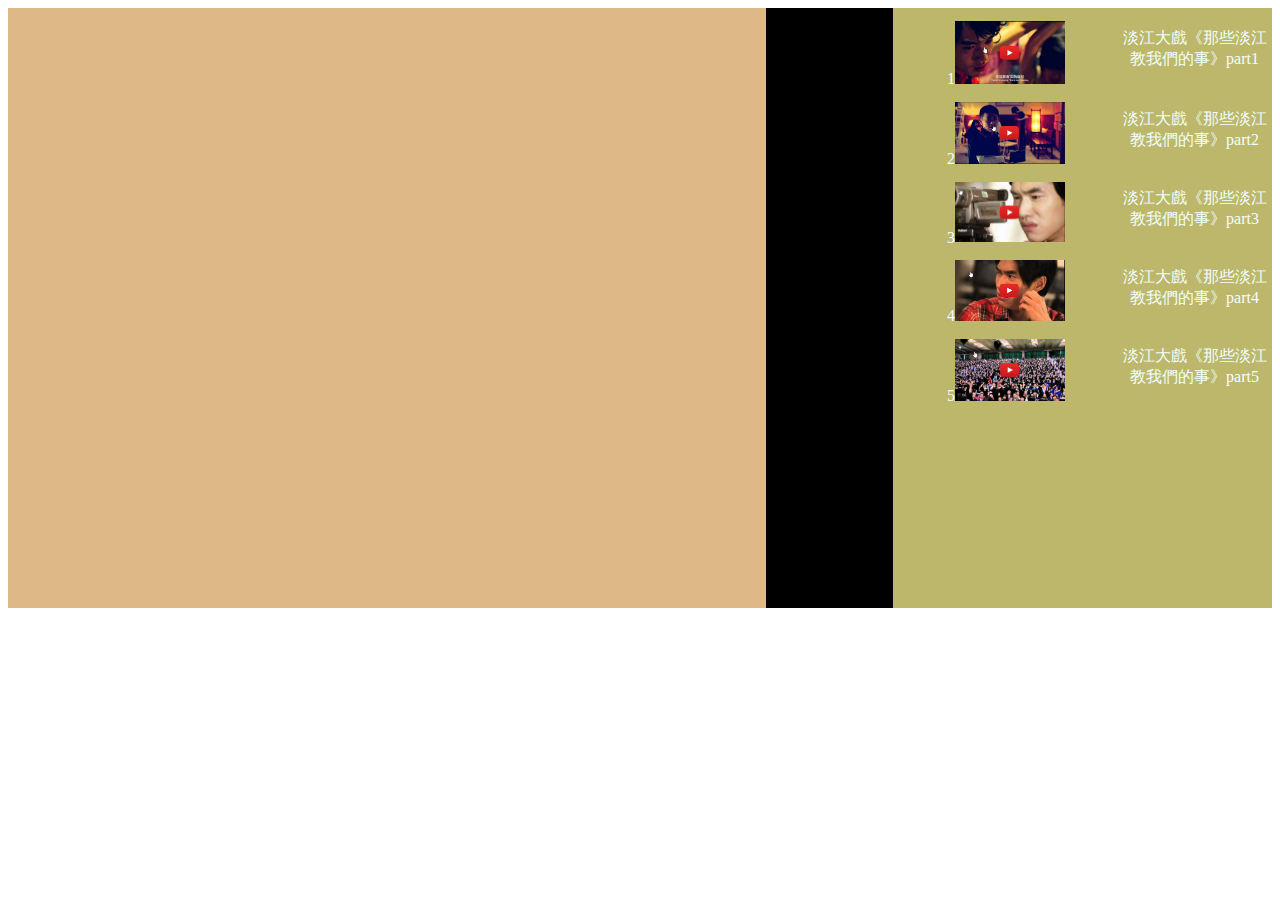
<file: w2/index.htm>
<!DOCTYPE html>
<html lang="en">
<head>
    <meta charset="UTF-8">
    <meta name="viewport" content="width=device-width, initial-scale=1.0">
    <meta http-equiv="X-UA-Compatible" content="ie=edge">
    <title>淡江大戲</title>

    <style>
        .container{
            width: 100%;
            height: 600px;
            background-color: black;
            text-align: center;
            color: azure;
            text-decoration: none;
            float: left;
        }
        .player{
            width: 60%;
            height:100%;
            background-color: burlywood;
            float: left;
        }
        .aside{
            width: 30%;
            height: 100%;
            background-color: darkkhaki;
            float: right;
        }
        .pic{
            width:50%;
            margin-top: 10px;
        }
    </style>
</head>
<body>
    <div class="container">
        <div class="player">
                <iframe width="100%" height="100%" src="https://www.youtube.com/embed/RechrtUxfQc" frameborder="0" allow="accelerometer; autoplay; encrypted-media; gyroscope; picture-in-picture" allowfullscreen></iframe>
        </div>
        <div class="aside">
            <table>
                <tr>
                    <td>1<img src="TKU1.png" class="pic"></td>
                    <td>淡江大戲《那些淡江教我們的事》part1</td>
                </tr>
                <tr>
                    <td>2<img src="TKU2.png" class="pic"></td>
                    <td>淡江大戲《那些淡江教我們的事》part2</td>
                </tr>
                <tr>
                    <td>3<img src="TKU3.png" class="pic"></td>
                    <td>淡江大戲《那些淡江教我們的事》part3</td>
                </tr>
                <tr>
                    <td>4<img src="TKU4.png" class="pic"></td>
                    <td>淡江大戲《那些淡江教我們的事》part4</td>
                </tr>
                <tr>
                    <td>5<img src="TKU5.png" class="pic"></td>
                    <td>淡江大戲《那些淡江教我們的事》part5</td>
                </tr>
            </table>
        </div>
    </div>
</body>
</html>
</file>
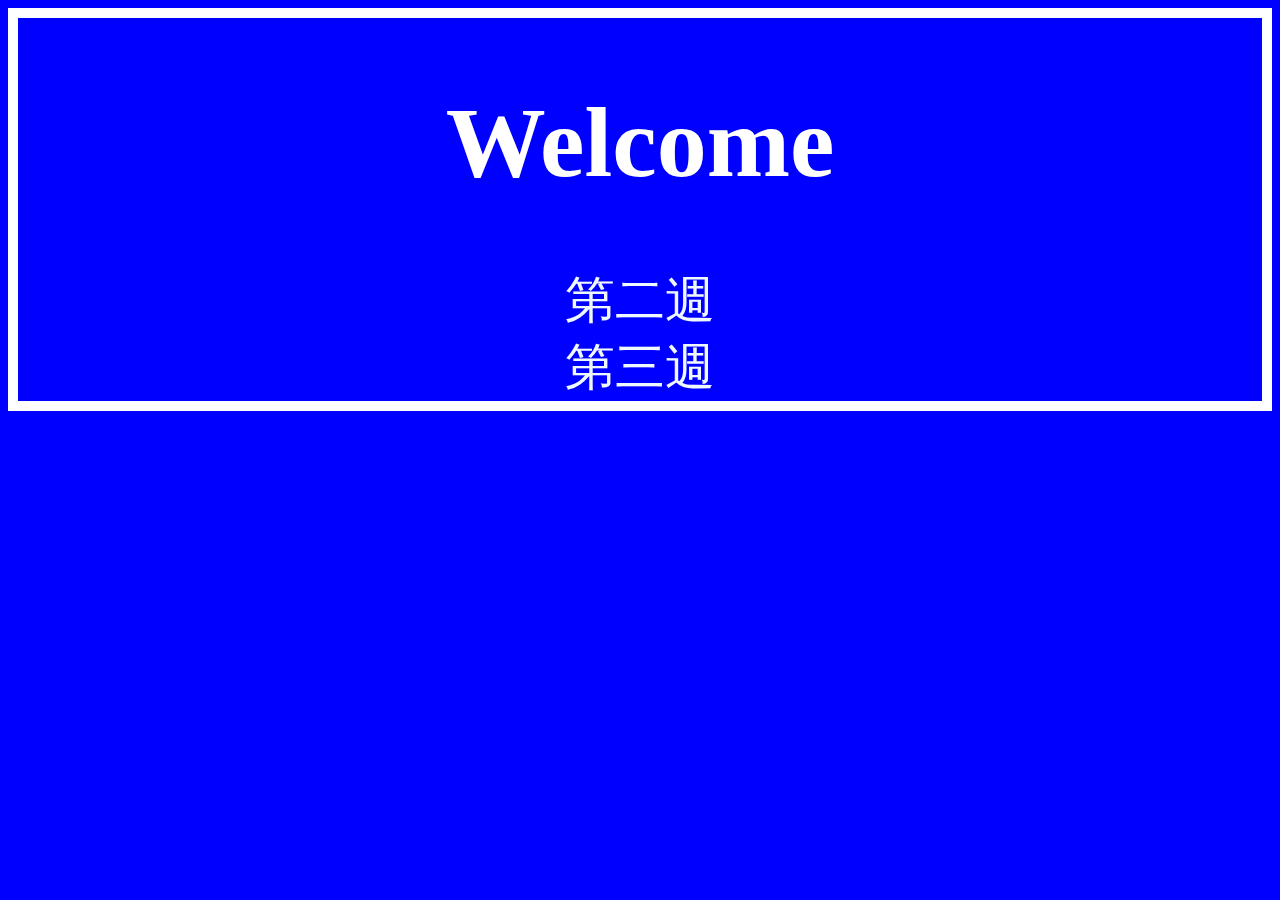
<file: www/index.htm>
<!DOCTYPE html>
<html lang="en">
<head>
    <meta charset="UTF-8">
    <meta name="viewport" content="width=device-width, initial-scale=1.0">
    <meta http-equiv="X-UA-Compatible" content="ie=edge">
    <title>HOME</title>
    <style>
        a {
            text-decoration: none;
            color: aliceblue;
        }
        body {
            background-color: blue;
            color: white; 
            font-size: 50px; 
            text-align: center;
            border: 10px solid;
        }
    </style>
</head>
<body>
    <h1>Welcome</h1>
    <div>
        <a href="w02/index.htm">第二週</a>
        <br>
        <a href="w03/index.htm">第三週</a>
        <br>
    </div>
</body>
</html>
</file>
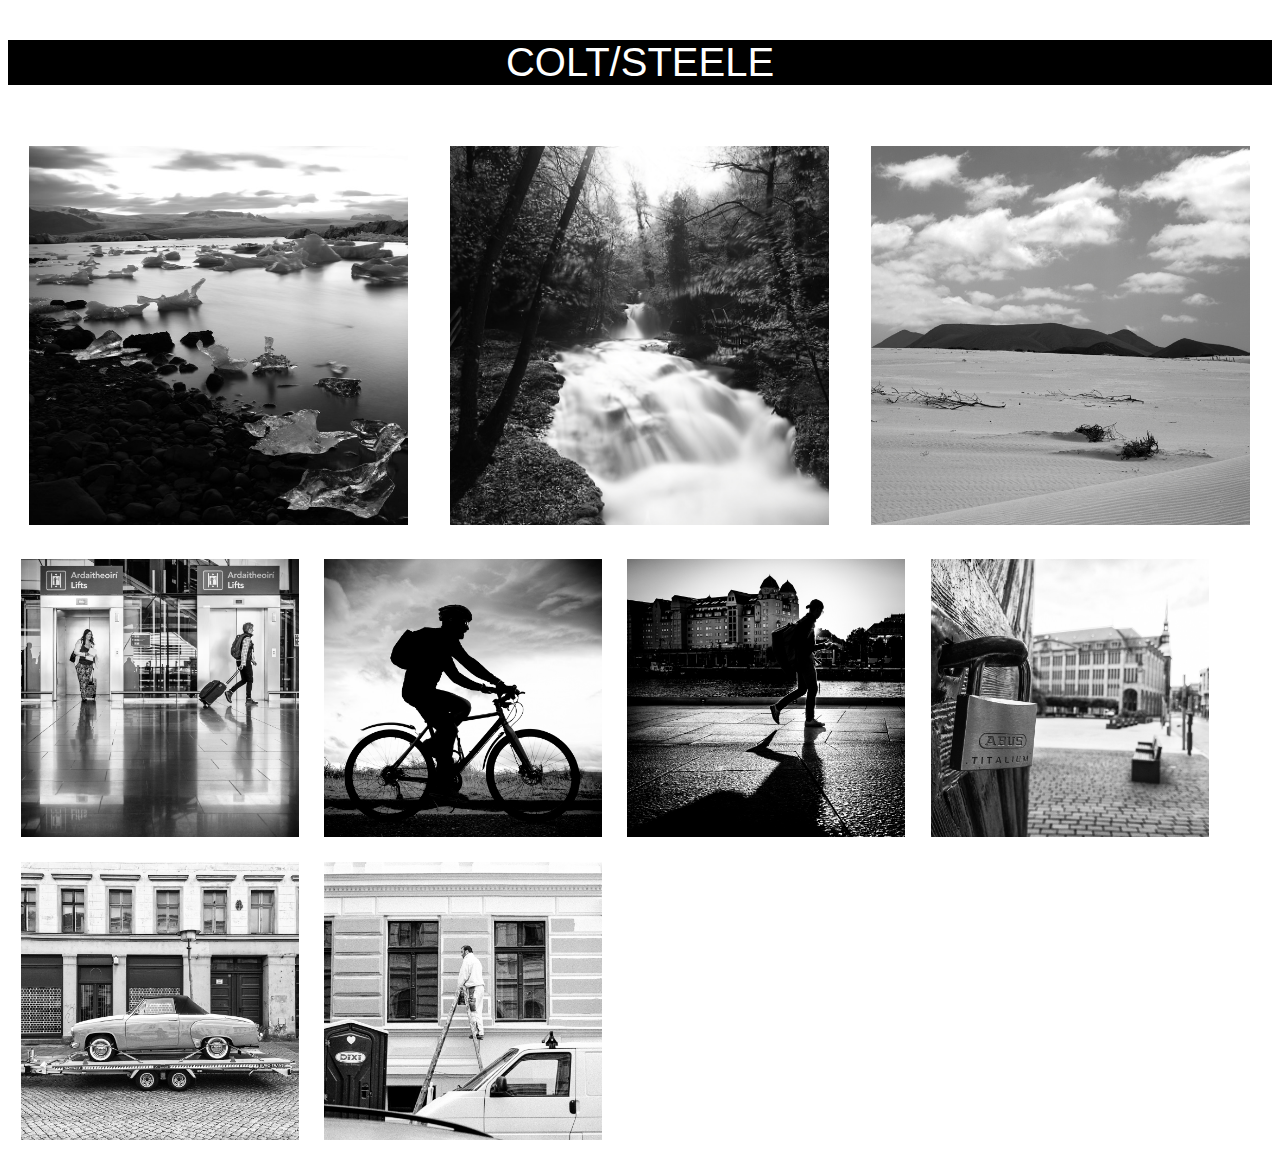
<file: www/w03/index.htm>
<!DOCTYPE html>
<html lang="en">
<head>
    <meta charset="UTF-8">
    <title>Photo Blog</title>
    <link rel="stylesheet" href="CSS/photo.css" />

</head>
<body>
    <p>Colt/Steele</p>

<!-- Massimo Margagnoni -->
<!-- <img src="http://c1.staticflickr.com/9/8450/8026519634_f33f3724ea_b.jpg">
<img src="http://c2.staticflickr.com/8/7218/7209301894_c99d3a33c2_h.jpg">
<img src="http://c2.staticflickr.com/8/7231/6947093326_df216540ff_b.jpg"> -->
<div>
    <img src="images/img1.jpg" class="col3"/>
    <img src="images/img2.jpg" class="col3"/>
    <img src="images/img3.jpg" class="col3"/>
</div>

<!-- Giuseppe Milo -->
<!-- <img src="http://c1.staticflickr.com/9/8788/17367410309_78abb9e5b6_b.jpg">
<img src="http://c2.staticflickr.com/6/5814/20700286354_762c19bd3b_b.jpg">
<img src="http://c2.staticflickr.com/6/5647/21137202535_404bf25729_b.jpg"> -->
<div class="col4">
    <img src="images/img4.jpg" />
    <img src="images/img5.jpg" />
    <img src="images/img6.jpg" />
    <img src="images/img7.jpg" />
</div>
<!-- GörlitzPhotography -->
<!-- <img src="http://c2.staticflickr.com/6/5588/14991687545_5c8e1a2e86_b.jpg">
<img src="http://c2.staticflickr.com/4/3888/14878097108_5997041006_b.jpg">
<img src="http://c2.staticflickr.com/8/7579/15482110477_0b0e9e5421_b.jpg"> -->
<div class="col4">
    <img src="images/img8.jpg" />
    <img src="images/img9.jpg" />
</div>
<!-- All Photos Licensed Under Creative Commons 2.0 -->
<!-- https://creativecommons.org/licenses/by/2.0/legalcode  -->


</body>
</html>
</file>
<file: www/w03/CSS/photo.css>
.col3 {
    width: 30%;
    float: left;
    background-color: darkgray;
    margin-top: 5px;
    margin: 1.65%;
}

.col4 img {
    width: 22%;
    float: left;
    background-color: darkgray;
    margin-top: 5px;
    margin: 1%;
}

p {
    text-transform: uppercase;
    font-family: sans-serif;
    font-size: 40px;
    text-align: center;
    color: white;
    background-color: black;
}
</file>
